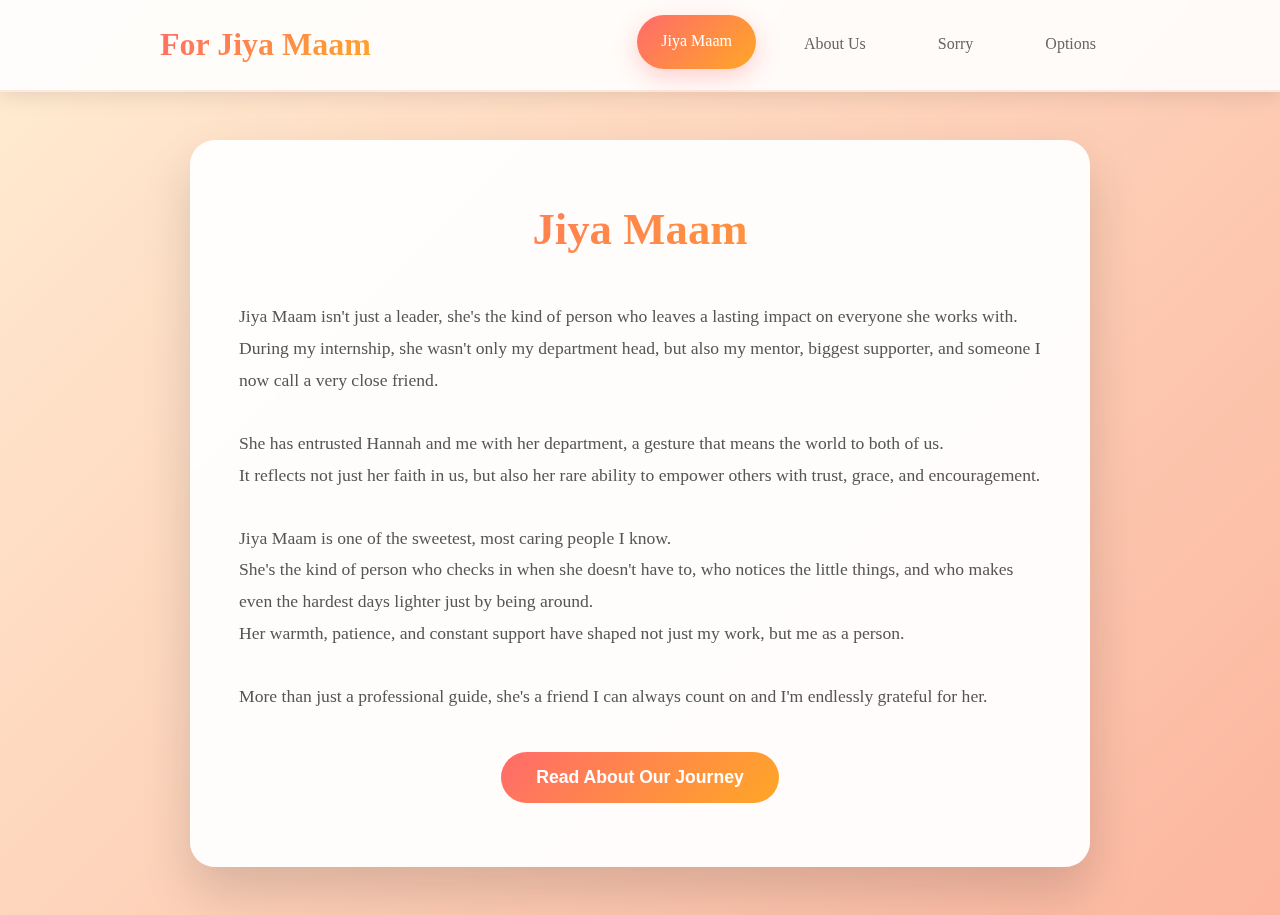
<file: index.html>
<!DOCTYPE html>
<html lang="en">
<head>
    <meta charset="UTF-8">
    <meta name="viewport" content="width=device-width, initial-scale=1.0">
    <title>For Jiya Maam ❤️</title>
    <style>
        * {
            margin: 0;
            padding: 0;
            box-sizing: border-box;
        }

        body {
            font-family: 'Georgia', serif;
            line-height: 1.8;
            color: #333;
            background: linear-gradient(135deg, #ffecd2 0%, #fcb69f 100%);
            min-height: 100vh;
        }

        .container {
            max-width: 1000px;
            margin: 0 auto;
            padding: 0 20px;
        }

        /* Navigation */
        nav {
            background: rgba(255, 255, 255, 0.9);
            backdrop-filter: blur(15px);
            padding: 1rem 0;
            position: sticky;
            top: 0;
            z-index: 100;
            border-bottom: 2px solid rgba(252, 182, 159, 0.3);
            box-shadow: 0 4px 20px rgba(0, 0, 0, 0.1);
        }

        .nav-container {
            display: flex;
            justify-content: space-between;
            align-items: center;
        }

        .logo {
            font-size: 2rem;
            font-weight: bold;
            background: linear-gradient(135deg, #ff6b6b, #ffa726);
            -webkit-background-clip: text;
            -webkit-text-fill-color: transparent;
            background-clip: text;
            text-decoration: none;
        }

        .nav-menu {
            display: flex;
            list-style: none;
            gap: 1.5rem;
        }

        .nav-item {
            cursor: pointer;
            color: #666;
            padding: 0.8rem 1.5rem;
            border-radius: 30px;
            transition: all 0.3s ease;
            text-decoration: none;
            font-weight: 500;
        }

        .nav-item:hover,
        .nav-item.active {
            background: linear-gradient(135deg, #ff6b6b, #ffa726);
            color: white;
            transform: translateY(-3px);
            box-shadow: 0 8px 25px rgba(255, 107, 107, 0.3);
        }

        /* Main Content */
        .main-content {
            min-height: calc(100vh - 100px);
            display: flex;
            align-items: center;
            justify-content: center;
            padding: 3rem 0;
        }

        .page {
            display: none;
            background: rgba(255, 255, 255, 0.95);
            border-radius: 25px;
            padding: 3rem;
            box-shadow: 0 25px 50px rgba(0, 0, 0, 0.15);
            backdrop-filter: blur(10px);
            border: 1px solid rgba(255, 255, 255, 0.5);
            animation: fadeIn 0.6s ease-in-out;
            max-width: 900px;
            width: 100%;
            text-align: left;
        }

        .page.active {
            display: block;
        }

        @keyframes fadeIn {
            from {
                opacity: 0;
                transform: translateY(30px);
            }
            to {
                opacity: 1;
                transform: translateY(0);
            }
        }

        h1 {
            font-size: 2.8rem;
            margin-bottom: 2rem;
            background: linear-gradient(135deg, #ff6b6b, #ffa726);
            -webkit-background-clip: text;
            -webkit-text-fill-color: transparent;
            background-clip: text;
            text-align: center;
            font-weight: bold;
        }

        h2 {
            color: #444;
            margin-bottom: 2rem;
            text-align: center;
            font-size: 2.2rem;
            font-weight: 600;
        }

        h3 {
            color: #666;
            margin-bottom: 1rem;
            font-size: 1.3rem;
        }

        p {
            margin-bottom: 1.5rem;
            font-size: 1.1rem;
            color: #555;
            line-height: 1.8;
        }

        /* Heart decorations */
        .heart {
            color: #ff6b6b;
            font-size: 1.2em;
            margin: 0 5px;
            animation: heartbeat 2s ease-in-out infinite;
        }

        @keyframes heartbeat {
            0% { transform: scale(1); }
            50% { transform: scale(1.1); }
            100% { transform: scale(1); }
        }

        /* Options Page Specific Styles */
        .options-container {
            text-align: center;
        }

        .option-button {
            display: block;
            width: 100%;
            margin: 1rem 0;
            padding: 1.5rem;
            background: linear-gradient(135deg, #667eea 0%, #764ba2 100%);
            color: white;
            border: none;
            border-radius: 15px;
            font-size: 1.2rem;
            cursor: pointer;
            transition: all 0.3s ease;
            font-family: inherit;
        }

        .option-button:hover {
            transform: translateY(-3px);
            box-shadow: 0 10px 30px rgba(102, 126, 234, 0.4);
        }

        .option-button:nth-child(4) {
            background: linear-gradient(135deg, #ff6b6b 0%, #ee5a52 100%);
        }

        .note {
            font-style: italic;
            color: #666;
            margin: 2rem 0;
            font-size: 1rem;
        }

        #response {
            margin-top: 2rem;
            padding: 1.5rem;
            background: linear-gradient(135deg, #a8edea 0%, #fed6e3 100%);
            border-radius: 15px;
            font-size: 1.3rem;
            font-weight: 600;
            color: #444;
            min-height: 60px;
            display: flex;
            align-items: center;
            justify-content: center;
            text-align: center;
        }

        /* Sorry Page Specific Styles */
        .sorry-content {
            text-align: center;
        }

        .sorry-emoji {
            font-size: 4rem;
            margin-bottom: 1rem;
        }

        /* Button Styles */
        .btn {
            display: inline-block;
            padding: 15px 35px;
            background: linear-gradient(135deg, #ff6b6b, #ffa726);
            color: white;
            text-decoration: none;
            border-radius: 30px;
            transition: all 0.3s ease;
            border: none;
            cursor: pointer;
            font-size: 1.1rem;
            margin: 15px 10px;
            font-weight: 600;
        }

        .btn:hover {
            transform: translateY(-3px);
            box-shadow: 0 12px 30px rgba(255, 107, 107, 0.4);
        }

        /* Responsive Design */
        @media (max-width: 768px) {
            .nav-menu {
                gap: 0.8rem;
                flex-wrap: wrap;
                justify-content: center;
            }

            .nav-item {
                padding: 0.6rem 1rem;
                font-size: 0.9rem;
            }

            h1 {
                font-size: 2.2rem;
            }

            .page {
                padding: 2rem;
                margin: 1rem;
            }

            .logo {
                font-size: 1.5rem;
            }
        }

        /* Special styling for emphasized text */
        strong {
            color: #ff6b6b;
            font-weight: 700;
        }

        .highlight {
            background: linear-gradient(135deg, #ffeaa7, #fab1a0);
            padding: 2px 8px;
            border-radius: 5px;
            font-weight: 600;
        }
    </style>
</head>
<body>
    <!-- Navigation -->
    <nav>
        <div class="container">
            <div class="nav-container">
                <a href="#" class="logo">For Jiya Maam</a>
                <ul class="nav-menu">
                    <li class="nav-item active" data-page="home">Jiya Maam</li>
                    <li class="nav-item" data-page="about">About Us</li>
                    <li class="nav-item" data-page="sorry">Sorry</li>
                    <li class="nav-item" data-page="options">Options</li>
                </ul>
            </div>
        </div>
    </nav>

    <!-- Main Content -->
    <div class="main-content">
        <div class="container">
            <!-- Home Page - Jiya Maam -->
            <div class="page active" id="home">
                <h1>Jiya Maam</h1>
                <p>Jiya Maam isn't just a leader, she's the kind of person who leaves a lasting impact on everyone she works with.<br>
                During my internship, she wasn't only my department head, but also my mentor, biggest supporter, and someone I now call a very close friend.<br><br>

                She has entrusted Hannah and me with her department, a gesture that means the world to both of us.<br>
                It reflects not just her faith in us, but also her rare ability to empower others with trust, grace, and encouragement.<br><br>

                Jiya Maam is one of the sweetest, most caring people I know.<br>
                She's the kind of person who checks in when she doesn't have to, who notices the little things, and who makes even the hardest days lighter just by being around.<br>
                Her warmth, patience, and constant support have shaped not just my work, but me as a person.<br><br>

                More than just a professional guide, she's a friend I can always count on and I'm endlessly grateful for her.</p>
                
                <div style="text-align: center;">
                    <button class="btn" onclick="showPage('about')">Read About Our Journey</button>
                </div>
            </div>

            <!-- About Us Page -->
            <div class="page" id="about">
                <h2>About Us</h2>
                <p>Jiya Maam and I have worked on two events together so far, and it's been a journey that's brought us closer in ways I didn't expect.<br>
                From the very beginning of our last project, I started seeing a side of her that I hadn't known before, a side that's incredibly deep, warm, and full of love.<br><br>

                She loves with so much passion and sincerity. Even when circumstances force her to step back from someone she cares about, she never truly stops caring.<br>
                That kind of love quiet, unwavering, and selfless makes me fall absolutely in love with her (respectfully) all over again.<br><br>

                She's helped me, supported me, and stood by me more times than I can count.<br>
                And even though I may have messed things up, I'm still beyond grateful that she's in my life.<br>
                Because knowing her really knowing her has been one of the most meaningful things I've experienced.</p>
                
                <div style="text-align: center;">
                    <button class="btn" onclick="showPage('sorry')">But I Messed Up...</button>
                </div>
            </div>

            <!-- Sorry Page -->
            <div class="page" id="sorry">
                <div class="sorry-content">
                    <div class="sorry-emoji"></div>
                    <h2>I'm Really Sorry</h2>
                    <p>For what feels like the hundredth time, I've messed something up again because of my communication skills.<br>
                    And this time, I've hurt someone I deeply care about you, Jiya Maam.<br><br>

                    I want you to know that it was never, ever my intention to hurt you.<br>
                    If I said or did anything that caused you pain, I am truly and genuinely sorry from the bottom of my heart.<br><br>

                    Life feels... off without you.<br>
                    Without talking to you, without sending you my usual weird messages all day, I don't really know what to do with myself.<br><br>

                    This entire website it's my way of trying to say what I haven't been able to communicate properly in chat.<br>
                    You mean so much to me, not just as a mentor, or a friend, but as someone who's been a constant source of light, care, and comfort in my life.<br><br>

                    So pleaseeeee, jiyayayaya maam... if you can find it in your heart, I hope you will forgive me.<br>
                    Please, please, please know how sorry I am and how much I miss having you around.<br><br>

                    I pinky promise to try harder. To be better. To never take your presence in my life for granted again.<br><br>

                    <strong>I'm really, truly sorry.</strong></p>
                    
                    <button class="btn" onclick="showPage('options')">Please Check Options</button>
                </div>
            </div>

            <!-- Options Page -->
            <div class="page" id="options">
                <div class="options-container">
                    <h1>Options</h1>
                    
                    <button class="option-button" onclick="selectOption(1)">1st: Mujhe maaf krdo</button>
                    <button class="option-button" onclick="selectOption(2)">2nd: Mujhe pls maaf krdo</button>
                    <button class="option-button" onclick="selectOption(3)">3rd: Mujhe pls pls maaf krdo</button>
                    <button class="option-button" onclick="selectOption(4)">4th: Main chhat se kud jaaungi</button>

                    <p class="note">
                        Please kindly select 1st, 2nd, or 3rd option.<br>
                        But even if you select the 4th one... I understand.
                    </p>

                    <div id="response"></div>
                </div>
            </div>
        </div>
    </div>

    <script>
        // Navigation functionality
        function showPage(pageId) {
            // Hide all pages
            const pages = document.querySelectorAll('.page');
            pages.forEach(page => page.classList.remove('active'));
            
            // Show selected page
            document.getElementById(pageId).classList.add('active');
            
            // Update nav items
            const navItems = document.querySelectorAll('.nav-item');
            navItems.forEach(item => item.classList.remove('active'));
            document.querySelector(`[data-page="${pageId}"]`).classList.add('active');
        }

        // Add click event listeners to nav items
        document.querySelectorAll('.nav-item').forEach(item => {
            item.addEventListener('click', () => {
                const pageId = item.getAttribute('data-page');
                showPage(pageId);
            });
        });

        // Options functionality
        function selectOption(option) {
            const responseDiv = document.getElementById('response');
            switch(option) {
                case 1:
                    responseDiv.innerHTML = "Thank you for choosing the 1st option! Love you too";
                    break;
                case 2:
                    responseDiv.innerHTML = "2nd option selected — bahut saara pyaar aapko";
                    break;
                case 3:
                    responseDiv.innerHTML = "3rd option chosen! MUJHE PATA THA U LOVE ME";
                    break;
                case 4:
                    responseDiv.innerHTML = "i-, koi nahi i understand";
                    break;
                default:
                    responseDiv.innerHTML = "";
            }
        }
    </script>
</body>
</html>
</file>
